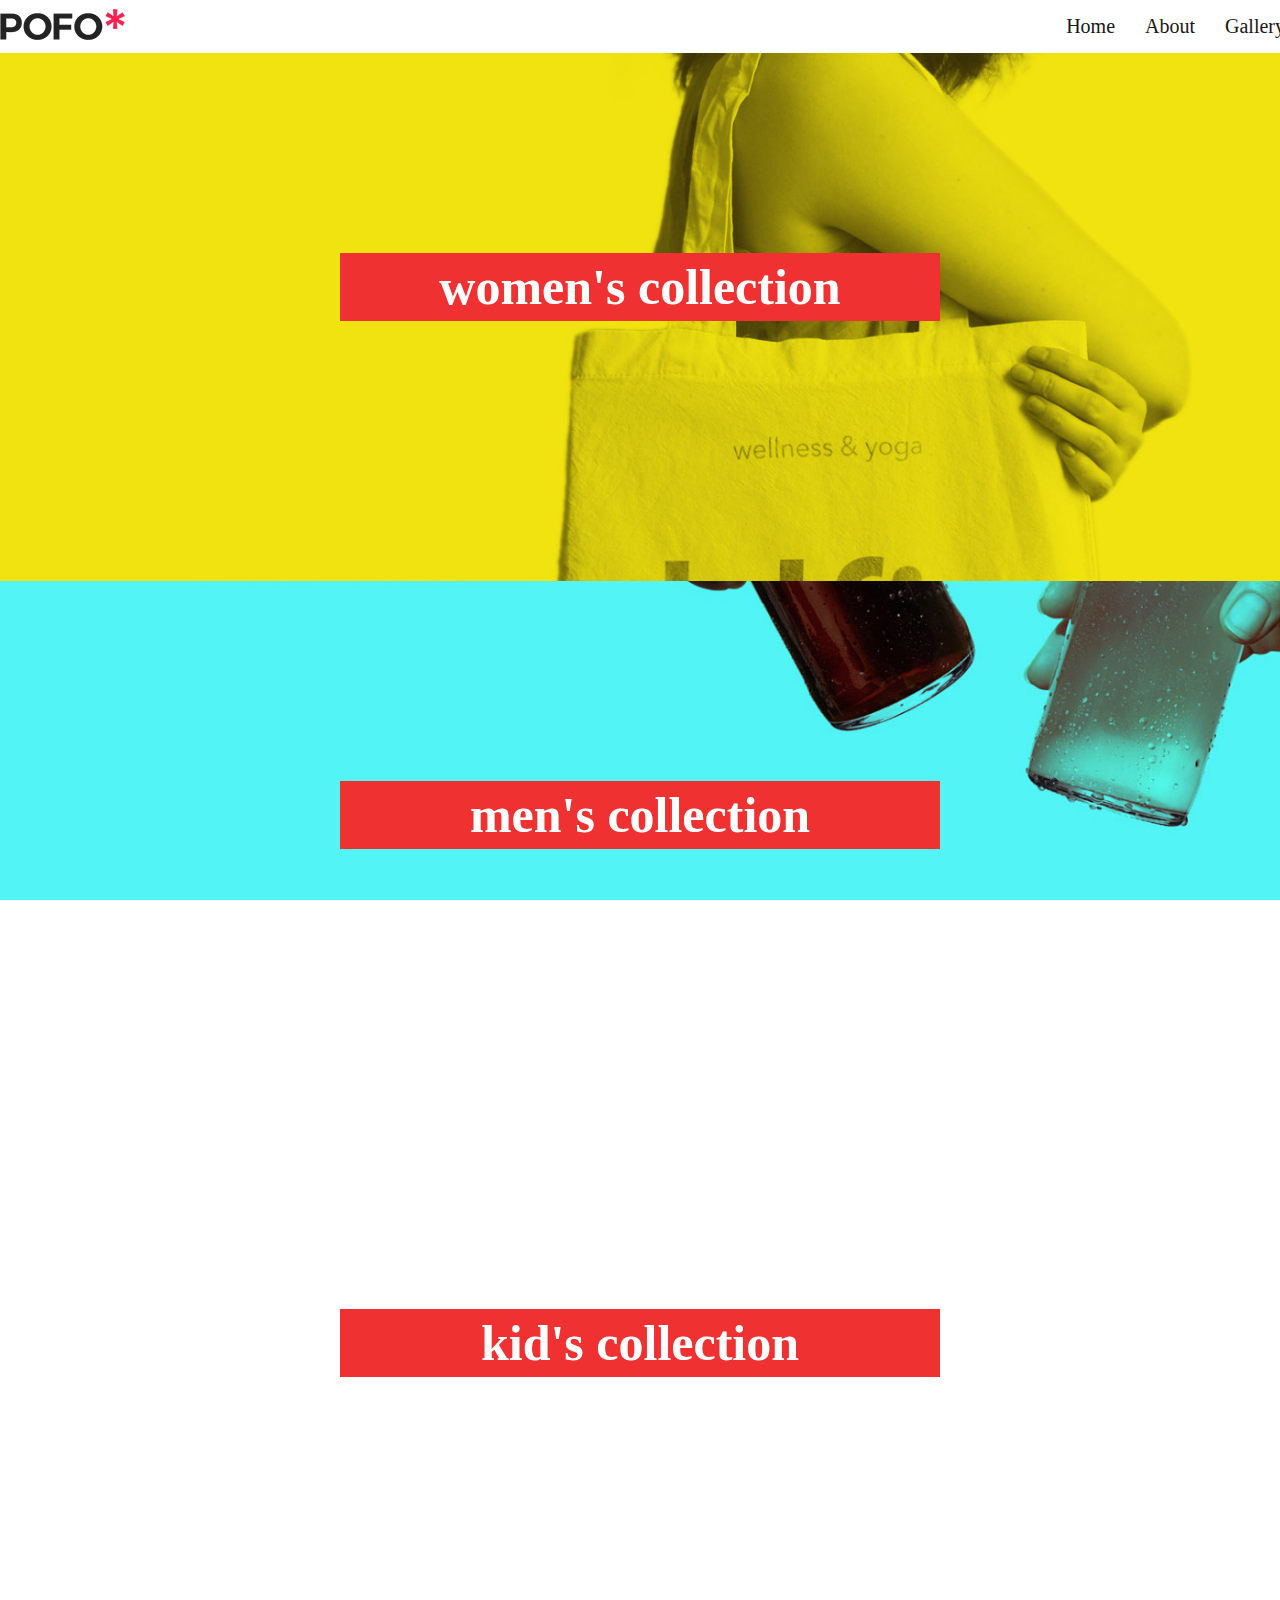
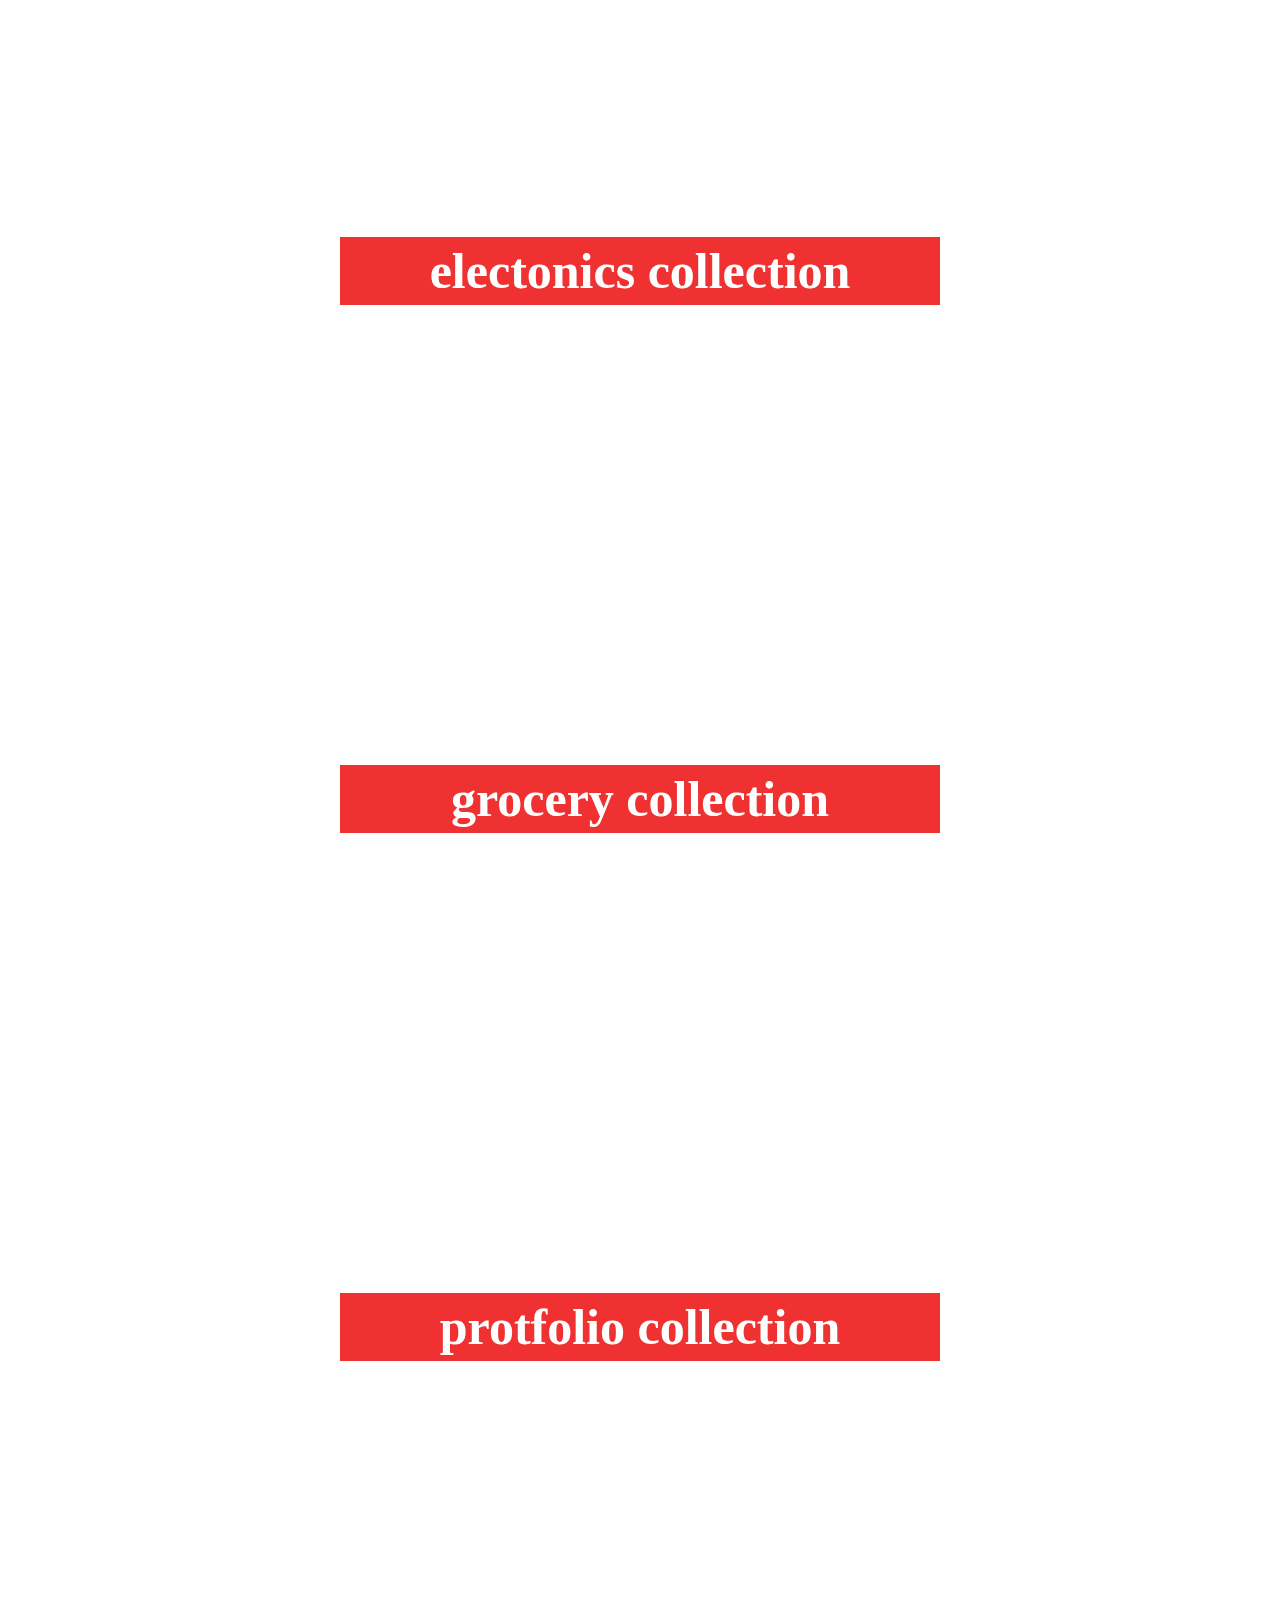
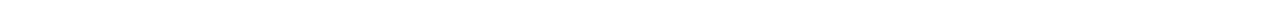
<file: index.html>
<!DOCTYPE html>
<html>
<head>
	<title>06. POFO Project Class 2 “Basic Web Design“</title>
	<link rel="stylesheet" type="text/css" href="css/style.css">
</head>
<body>

	<!--<header star -->
		<header>
			<div class="container">
				<div class="logo">
					<a href="index.html">
						<img src="images/logo.png" alt="logo" title="logo">
					</a>
				</div>
				<nav>
					<ul>
						<li><a href="index.html">Home</a></li>
						<li><a href="about.html">About</a></li>
						<li><a href="gallery.html">Gallery</a></li>
					</ul>
				</nav>
			</div>
		</header>
	<!--header end -->
	
	<!--section one -->
	<section class="section-one">
		<h1>women's collection</h1>		
	</section>
	<!--section one -->
	<!--section two -->
	<section class="section-two">
		<h1>men's collection</h1>		
	</section>
	<!--section two -->
	<!--section three -->
	<section class="section-three">
		<h1>kid's collection</h1>		
	</section>
	<!--section three -->
	<!--section four -->
	<section class="section-four">
		<h1>electonics collection</h1>		
	</section>
	<!--section four -->
	<!--section five -->
	<section class="section-five">
		<h1>grocery collection</h1>		
	</section>
	<!--section five -->
	<!--section six -->
	<section class="section-six">
		<h1>protfolio collection</h1>		
	</section>
	<!--section six -->

</body>
</html>
</file>
<file: css/style.css>
body{
 margin: 0px;
 }
 header{
 }
 .container{

width: 1300px;

margin: auto;

display: flex;

flex-wrap: wrap;

align-items: center;

}
.logo{flex-basis: 20%;max-width: 20%;}
.logo img{

}
nav{
	
flex-basis: 80%;
	
max-width: 80%;
}
nav ul{
    display: flex;
    margin: 0;
    padding: 0;
    justify-content: flex-end;
}
nav ul li{list-style-type: none;}
nav ul li a{
    color: #191717;
    font-size: 20px;
    text-decoration: none;
    padding: 15px;
    display: block;
}

section{
	padding-top: 200px;
	padding-bottom: 260px;
	background-size: cover;
	background-repeat: no-repeat;
	background-attachment: fixed;
	background-position-y: top;
}
.section-one{
	background-image: url(../images/portfolio-item57.jpg);
}
.section-two{
	background-image: url(../images/portfolio-item58.jpg);
}
.section-three{
	background-image: url(../images/portfolio-item59.jpg);
}
.section-four{
	background-image: url(../images/portfolio-item60.jpg);
}
.section-five{
	background-image: url(../images/portfolio-item61.jpg);
}
.section-six{
	background-image: url(../images/portfolio-item62.jpg);}

h1{
	
font-size: 50px;
	
color: #fff;
	
background: #ef3131;
	
margin: auto;
	
text-align: center;
	
padding: 5px 0px;
	
max-width: 600px;
}
</file>
